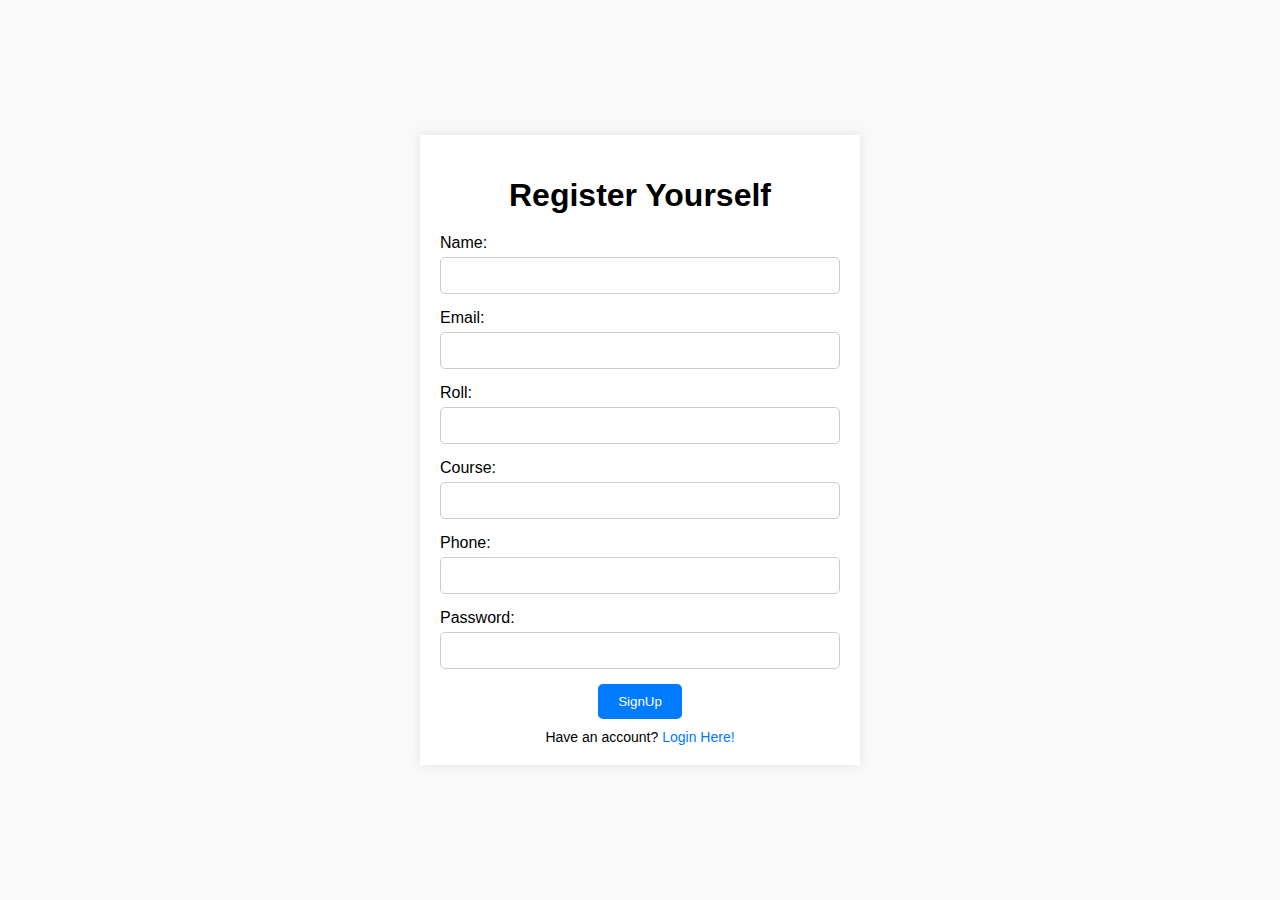
<file: src/main/resources/templates/register_page.html>
<!DOCTYPE html>
<html lang="en">
<head>
    <meta charset="UTF-8">
    <meta name="viewport" content="width=device-width, initial-scale=1.0">
    <title>Register Page</title>
    <style>
        body {
            font-family: Arial, sans-serif;
            background-color: #f9f9f9;
            display: flex;
            justify-content: center;
            align-items: center;
            height: 100vh;
            margin: 0;
        }
        .container {
            background-color: #fff;
            padding: 20px;
            box-shadow: 0 0 10px rgba(0, 0, 0, 0.1);
            width: 400px;
            text-align: center;
        }
        h1 {
            margin-bottom: 20px;
        }
        .form-group {
            margin-bottom: 15px;
            text-align: left;
        }
        label {
            display: block;
            margin-bottom: 5px;
        }
        input[type="text"], input[type="email"], input[type="password"] {
            width: 100%;
            padding: 10px;
            border: 1px solid #ccc;
            border-radius: 5px;
            box-sizing: border-box;
        }
        .form-group img {
            max-width: 100%;
            height: auto;
        }
        .login-link {
            display: block;
            margin-top: 10px;
            font-size: 14px;
        }
        .login-link a {
            color: #007BFF;
            text-decoration: none;
        }
        .login-link a:hover {
            text-decoration: underline;
        }
        .btn {
            background-color: #007BFF;
            color: #fff;
            padding: 10px 20px;
            border: none;
            border-radius: 5px;
            cursor: pointer;
        }
        .btn:hover {
            background-color: #0056b3;
        }
    </style>
</head>
<body>
<div class="container">
    <h1>Register Yourself</h1>
    <form method="post" action="registerStudent">
        <div class="form-group">
            <label for="name">Name:</label>
            <input type="text" id="name" name="name" required>
        </div>
        <div class="form-group">
            <label for="email">Email:</label>
            <input type="email" id="email" name="email" required>
        </div>
        <div class="form-group">
            <label for="roll">Roll:</label>
            <input type="text" id="roll" name="roll" required>
        </div>
        <div class="form-group">
            <label for="course">Course:</label>
            <input type="text" id="course" name="course" required>
        </div>
        <div class="form-group">
            <label for="phone">Phone:</label>
            <input type="text" id="phone" name="phone" required>
        </div>
        <div class="form-group">
            <label for="password">Password:</label>
            <input type="password" id="password" name="password" pattern="(?=.*\d)(?=.*[a-z])(?=.*[A-Z]).{8,}" title="Must contain at least one number and one uppercase and lowercase letter, and at least 8 or more characters" required>
        </div>
        <button type="submit" class="btn">SignUp</button>
    </form>
    <div class="login-link">
        Have an account? <a href="/login">Login Here!</a>
    </div>
</div>
</body>
</html>
</file>
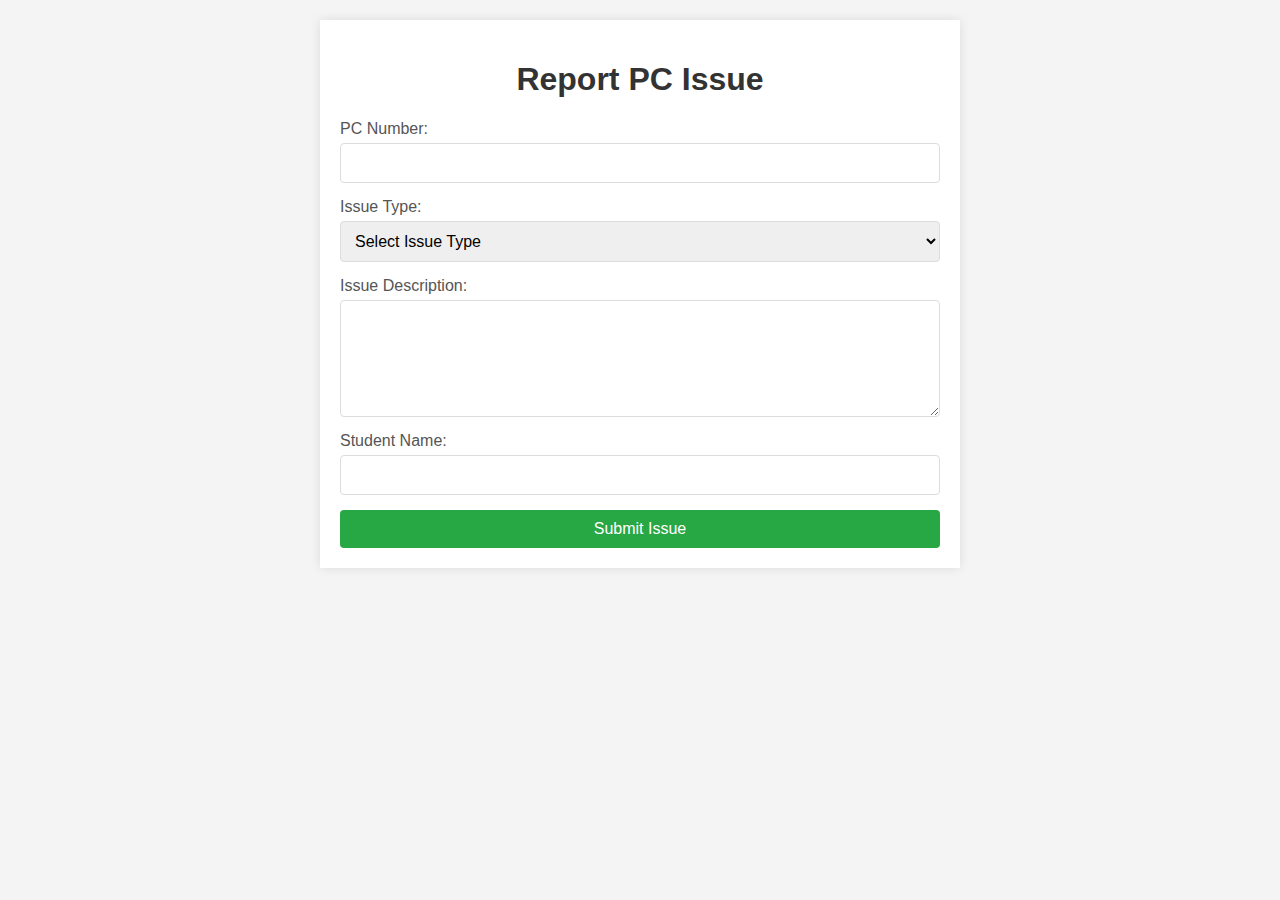
<file: src/main/resources/templates/report-issue.html>
<!DOCTYPE html>
<html lang="en">
<head>
    <meta charset="UTF-8">
    <meta name="viewport" content="width=device-width, initial-scale=1.0">
    <title>LabCare - Report PC Issue</title>
    <style>
        body {
            font-family: Arial, sans-serif;
            background-color: #f4f4f4;
            margin: 0;
            padding: 20px;
        }
        .container {
            max-width: 600px;
            margin: 0 auto;
            background-color: #fff;
            padding: 20px;
            box-shadow: 0 0 10px rgba(0, 0, 0, 0.1);
        }
        h1 {
            text-align: center;
            color: #333;
        }
        form {
            display: flex;
            flex-direction: column;
        }
        label {
            margin-bottom: 5px;
            color: #555;
        }
        input, select, textarea {
            margin-bottom: 15px;
            padding: 10px;
            font-size: 16px;
            border: 1px solid #ddd;
            border-radius: 4px;
        }
        textarea {
            resize: vertical;
        }
        button {
            padding: 10px;
            font-size: 16px;
            background-color: #28a745;
            color: #fff;
            border: none;
            border-radius: 4px;
            cursor: pointer;
        }
        button:hover {
            background-color: #218838;
        }
    </style>
</head>
<body>
<div class="container">
    <h1>Report PC Issue</h1>
    <form action="/report-issue" method="post">
        <label for="pcNumber">PC Number:</label>
        <input type="text" id="pcNumber" name="pcNumber" required>

        <label for="issueType">Issue Type:</label>
        <select id="issueType" name="issueType" required>
            <option value="">Select Issue Type</option>
            <option value="Hardware">Hardware</option>
            <option value="Software">Software</option>
            <option value="Network">Network</option>
            <option value="Other">Other</option>
        </select>

        <label for="description">Issue Description:</label>
        <textarea id="description" name="description" rows="5" required></textarea>

        <label for="student">Student Name:</label>
        <input type="text" id="student" name="student" required>

        <button type="submit">Submit Issue</button>
    </form>
</div>
</body>
</html>
</file>
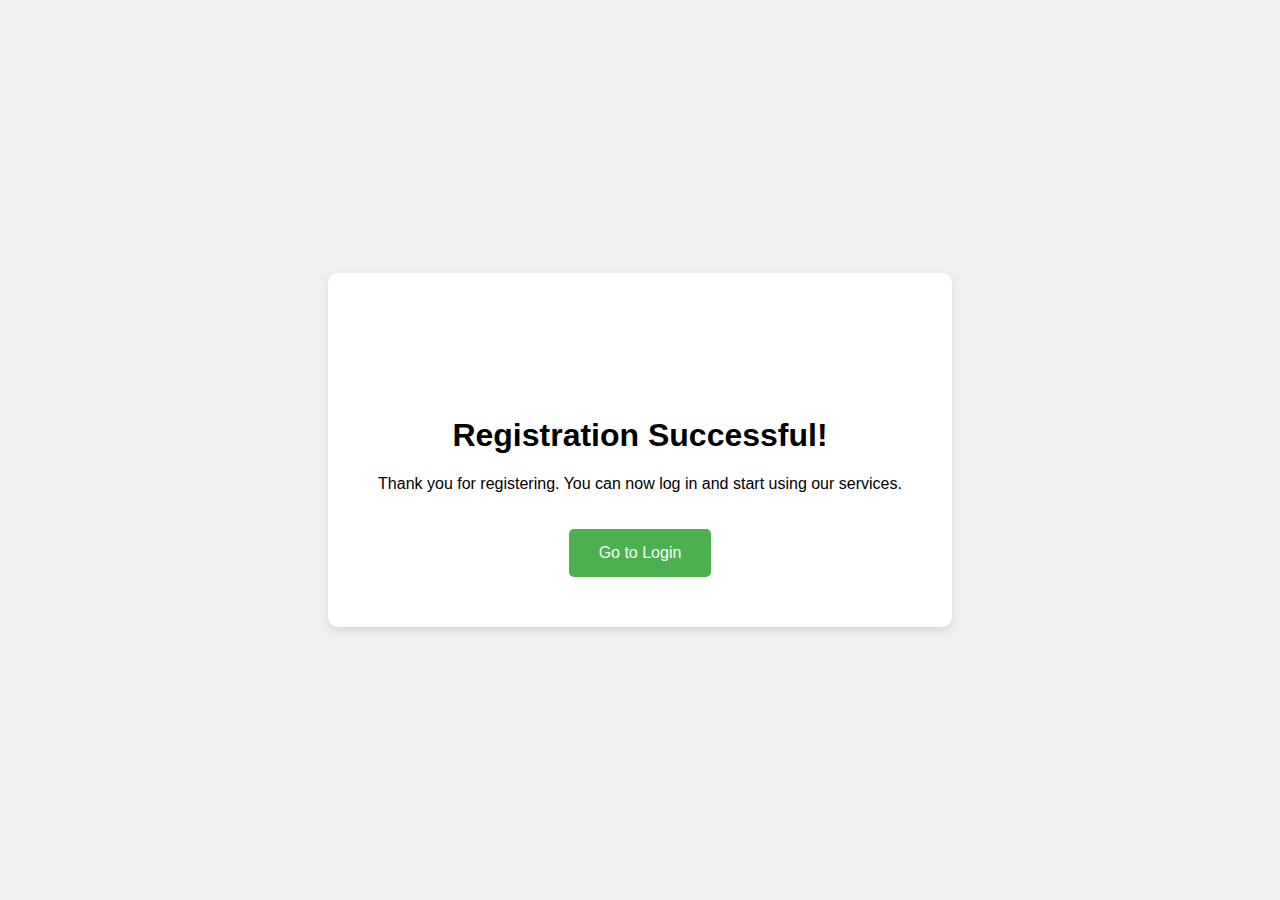
<file: src/main/resources/templates/success.html>
<!DOCTYPE html>
<html lang="eng">
<head>
    <title>Registration Success</title>
  <style>
      body {
          display: flex;
          justify-content: center;
          align-items: center;
          height: 100vh;
          margin: 0;
          font-family: Arial, sans-serif;
          background-color: #f0f0f0;
      }

      .container {
          text-align: center;
          background: white;
          padding: 50px;
          border-radius: 10px;
          box-shadow: 0 4px 8px rgba(0, 0, 0, 0.1);
      }

      .success-animation {
          margin-bottom: 20px;
      }

      .checkmark {
          width: 72px;
          height: 72px;
          display: block;
          stroke-width: 2;
          stroke: #4CAF50;
          stroke-miterlimit: 10;
          fill: none;
          margin: 0 auto 20px auto;
          animation: fill .4s ease-in-out .4s forwards, scale .3s ease-in-out .9s both;
      }

      .checkmark__circle {
          stroke-dasharray: 166;
          stroke-dashoffset: 166;
          stroke-width: 2;
          stroke-miterlimit: 10;
          stroke: #4CAF50;
          fill: none;
          animation: stroke 0.6s cubic-bezier(0.65, 0, 0.45, 1) forwards;
      }

      .checkmark__check {
          transform-origin: 50% 50%;
          stroke-dasharray: 48;
          stroke-dashoffset: 48;
          stroke-width: 2;
          stroke-miterlimit: 10;
          stroke: #4CAF50;
          fill: none;
          animation: stroke 0.3s cubic-bezier(0.65, 0, 0.45, 1) 0.6s forwards;
      }

      @keyframes stroke {
          100% {
              stroke-dashoffset: 0;
          }
      }

      @keyframes scale {
          0%, 100% {
              transform: none;
          }
          50% {
              transform: scale3d(1.1, 1.1, 1);
          }
      }

      @keyframes fill {
          100% {
              box-shadow: inset 0 0 0 30px #4CAF50;
          }
      }

      button {
          background-color: #4CAF50;
          color: white;
          border: none;
          padding: 15px 30px;
          text-align: center;
          text-decoration: none;
          display: inline-block;
          font-size: 16px;
          margin-top: 20px;
          border-radius: 5px;
          cursor: pointer;
          transition: background-color 0.3s ease;
      }

      button:hover {
          background-color: #45a049;
      }

  </style>

    <script>
        function redirect() {
            window.location.href="/login";
        }
    </script>
</head>
<body>
<div class="container">
    <div class="success-animation">
        <svg class="checkmark" xmlns="http://www.w3.org/2000/svg" viewBox="0 0 52 52">
            <circle class="checkmark__circle" cx="26" cy="26" r="25" fill="none"/>
            <path class="checkmark__check" fill="none" d="M14 27l7 7 16-16"/>
        </svg>
    </div>
    <h1>Registration Successful!</h1>
    <p>Thank you for registering. You can now log in and start using our services.</p>
    <button onclick="redirect()" >Go to Login</button>
</div>

</body>
</html>
</file>
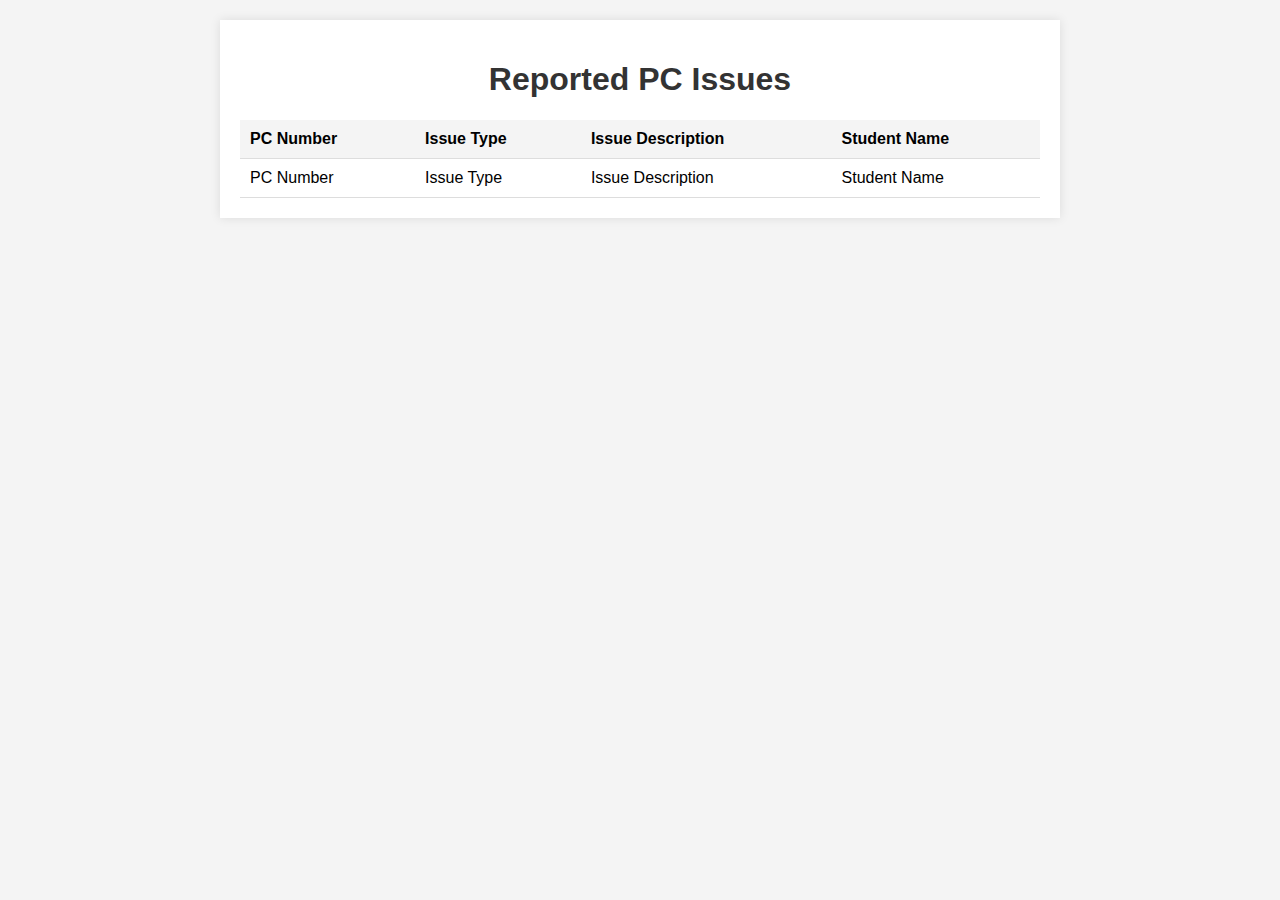
<file: src/main/resources/templates/view-lab-status.html>
<!DOCTYPE html>
<html xmlns:th="http://www.thymeleaf.org">
<head>
    <meta charset="UTF-8">
    <meta name="viewport" content="width=device-width, initial-scale=1.0">
    <title>Reported PC Issues</title>
    <style>
        body {
            font-family: Arial, sans-serif;
            background-color: #f4f4f4;
            margin: 0;
            padding: 20px;
        }
        .container {
            max-width: 800px;
            margin: 0 auto;
            background-color: #fff;
            padding: 20px;
            box-shadow: 0 0 10px rgba(0, 0, 0, 0.1);
        }
        h1 {
            text-align: center;
            color: #333;
        }
        table {
            width: 100%;
            border-collapse: collapse;
        }
        th, td {
            padding: 10px;
            text-align: left;
            border-bottom: 1px solid #ddd;
        }
        th {
            background-color: #f4f4f4;
        }
    </style>
</head>
<body>
<div class="container">
    <h1>Reported PC Issues</h1>
    <table>
        <thead>
        <tr>
            <th>PC Number</th>
            <th>Issue Type</th>
            <th>Issue Description</th>
            <th>Student Name</th>
        </tr>
        </thead>
        <tbody>
        <tr th:each="issue : ${issues}">
            <td th:text="${issue.pcNumber}">PC Number</td>
            <td th:text="${issue.issueType}">Issue Type</td>
            <td th:text="${issue.description}">Issue Description</td>
            <td th:text="${issue.student}">Student Name</td>
        </tr>
        </tbody>
    </table>
</div>
</body>
</html>
</file>
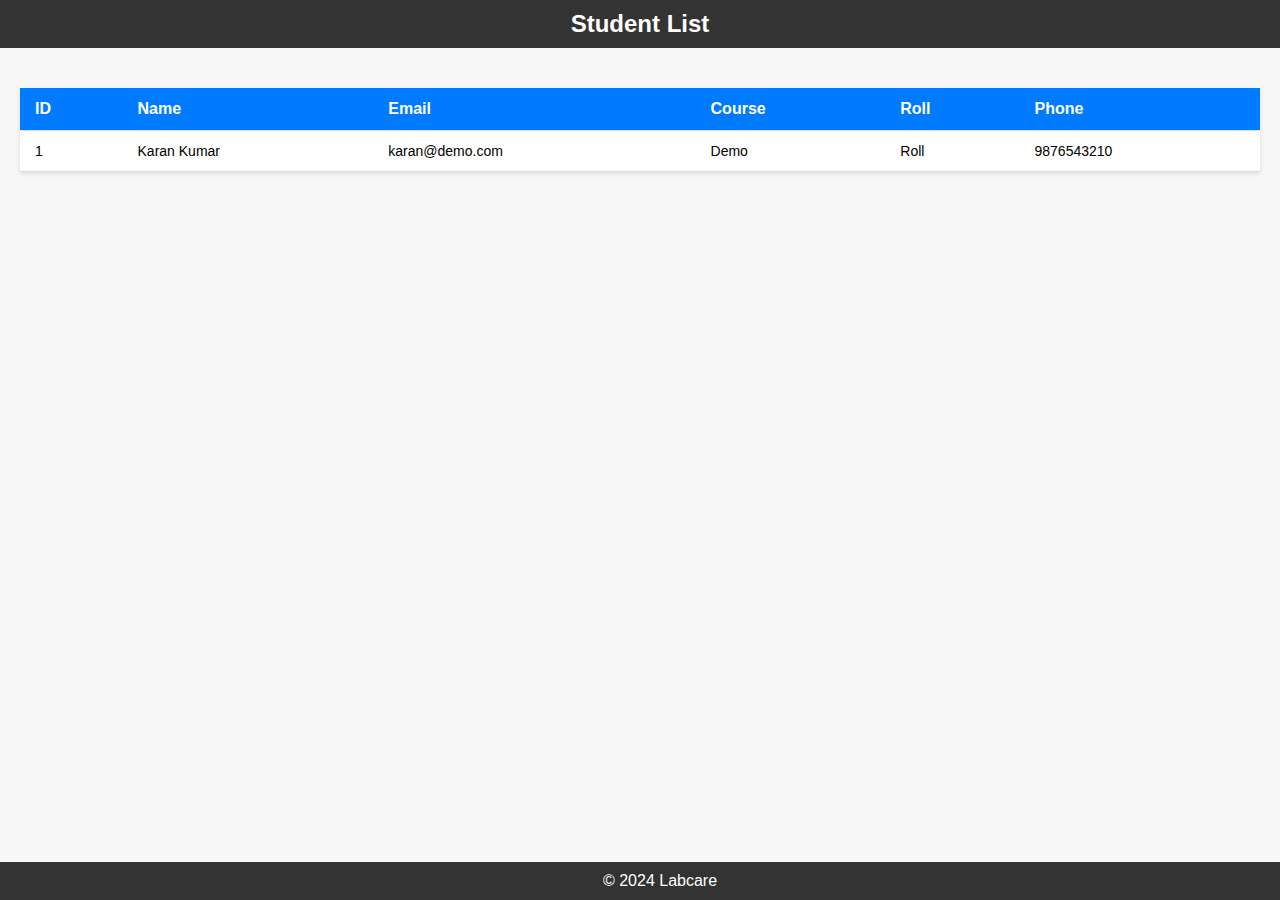
<file: src/main/resources/templates/view_students.html>
<!DOCTYPE html>
<html xmlns:th="http://www.thymeleaf.org" lang="en">
<head>
    <meta charset="UTF-8">
    <title>Student List</title>
    <style>
        body {
            font-family: Arial, sans-serif;
            margin: 0;
            padding: 0;
            background-color: #f7f7f7;
        }
        header {
            background-color: #333;
            color: white;
            padding: 10px 20px;
            text-align: center;
            font-size: 24px;
            font-weight: bold;
        }
        .container {
            padding: 20px;
        }
        table {
            width: 100%;
            margin: 20px 0;
            border-collapse: collapse;
            background-color: #fff;
            box-shadow: 0 2px 4px rgba(0,0,0,0.1);
        }
        thead {
            background-color: #007bff;
            color: #fff;
        }
        th, td {
            padding: 12px 15px;
            text-align: left;
            border-bottom: 1px solid #ddd;
        }
        tr:nth-child(even) {
            background-color: #f2f2f2;
        }
        tr:hover {
            background-color: #f1f1f1;
        }
        th {
            font-size: 16px;
        }
        td {
            font-size: 14px;
        }
        .footer {
            background-color: #333;
            color: white;
            text-align: center;
            padding: 10px 20px;
            position: fixed;
            width: 100%;
            bottom: 0;
        }
    </style>
</head>
<body>
<header>
    Student List
</header>
<div class="container">
    <table>
        <thead>
        <tr>
            <th>ID</th>
            <th>Name</th>
            <th>Email</th>
            <th>Course</th>
            <th>Roll</th>
            <th>Phone</th>
        </tr>
        </thead>
        <tbody>
        <tr th:each="student : ${students}">
            <td th:text="${student.serialNo}">1</td>
            <td th:text="${student.name}">Karan Kumar</td>
            <td th:text="${student.email}">karan@demo.com</td>
            <td th:text="${student.course}">Demo</td>
            <td th:text="${student.roll}">Roll</td>
            <td th:text="${student.phone}">9876543210</td>
        </tr>
        </tbody>
    </table>
</div>
<div class="footer">
    &copy; 2024 Labcare
</div>
</body>
</html>
</file>
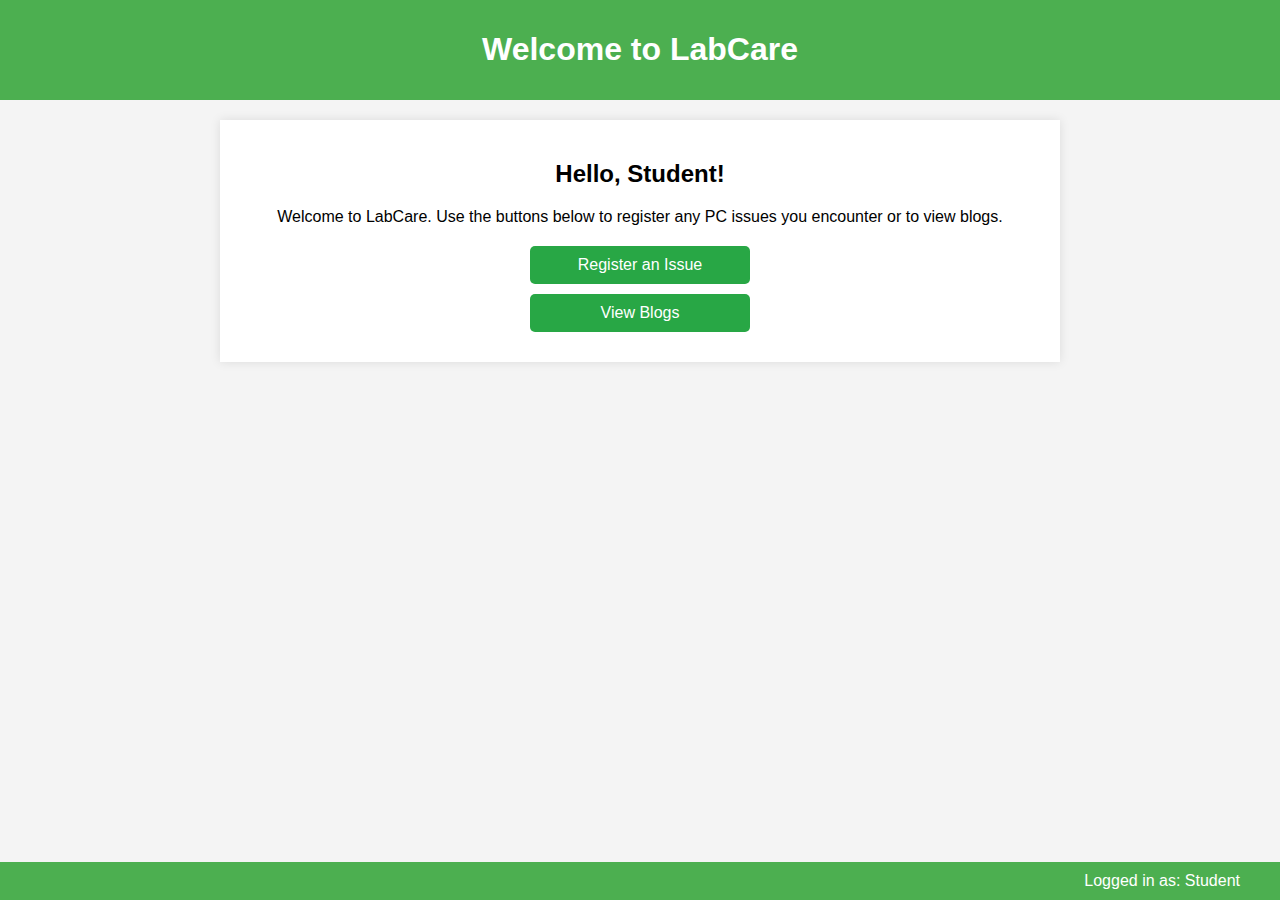
<file: src/main/resources/templates/welcome_page.html>
<!DOCTYPE html>
<html xmlns:th="http://www.thymeleaf.org" lang="en">
<head>
    <meta charset="UTF-8">
    <meta name="viewport" content="width=device-width, initial-scale=1.0">
    <title>Welcome - LabCare</title>
    <style>
        body {
            font-family: Arial, sans-serif;
            background-color: #f4f4f4;
            margin: 0;
            padding: 0;
        }
        .header {
            background-color: #4CAF50;
            color: white;
            padding: 10px 0;
            text-align: center;
        }
        .container {
            max-width: 800px;
            margin: 20px auto;
            background-color: #fff;
            padding: 20px;
            box-shadow: 0 0 10px rgba(0, 0, 0, 0.1);
        }
        .welcome-message {
            text-align: center;
            margin-bottom: 20px;
        }
        .footer {
            background-color: #4CAF50;
            color: white;
            padding: 10px 0;
            text-align: right;
            position: fixed;
            width: 100%;
            bottom: 0;
        }
        .footer span {
            margin-right: 20px;
        }
        .button {
            display: block;
            width: 200px;
            margin: 10px auto;
            padding: 10px;
            background-color: #28a745;
            color: white;
            text-align: center;
            text-decoration: none;
            border-radius: 5px;
        }
        .button:hover {
            background-color: #218838;
        }
    </style>
</head>
<body>
<div class="header">
    <h1>Welcome to LabCare</h1>
</div>
<div class="container">
    <div class="welcome-message">
        <h2>Hello, <span th:text="${user}">Student</span>!</h2>
        <p>Welcome to LabCare. Use the buttons below to register any PC issues you encounter or to view blogs.</p>
    </div>
<!--    Click here to open the reporting page of system-->
    <a href="/report-issue" class="button">Register an Issue</a>
<!--    Click here to open the blog page that will be introduced in future-->
    <a href="/blogs" class="button">View Blogs</a>
</div>
<div class="footer">
    <span>Logged in as: <span th:text="${user}">Student</span></span>
</div>
</body>
</html>
</file>
